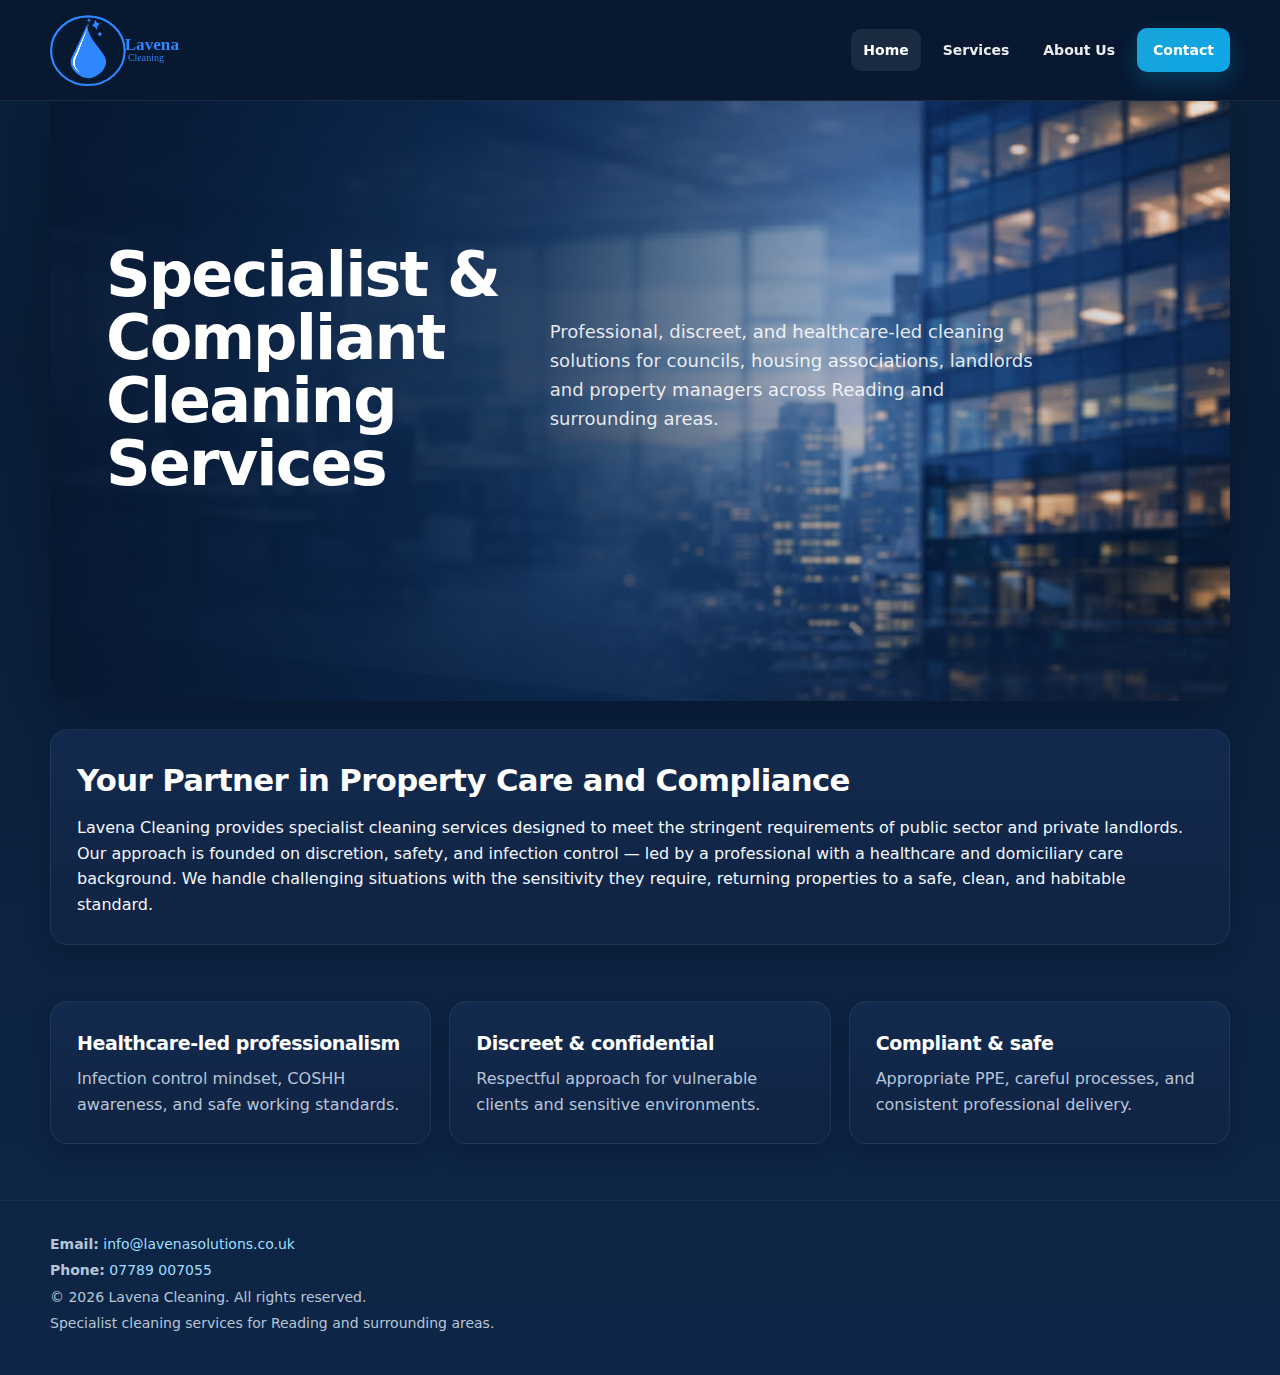
<file: index.html>
<!DOCTYPE html>
<html lang="en">

<head>
    <meta charset="UTF-8" />
    <meta name="viewport" content="width=device-width, initial-scale=1.0" />
    <title>Cleaning service - Specialist & Compliant Cleaning Services</title>
    <meta name="description"
        content="Professional, discreet, and compliant cleaning services in Reading and surrounding areas.Specialist in specialist cleaning.Call Lavena Solutions for expert cleaning." />
    <meta name="keywords" content="cleaning service, specialist cleaning Berkshire, compliant cleaning, Reading cleaning, Lavena Solutions" />
    <meta name="author" content="Lavena Solutions Ltd" /> 
    <meta name="google-site-verification" content="google-site-verification=jxVzGaOB8a62ZfOWArUS5bqnqWuIcEU7VLFA3ieTZ0w">
    <link rel="stylesheet" href="/css/style.css" />
    <link rel="sitemap" type="application/xml" href="/sitemap.xml" href="/sitemap.xml"/>
</head>

<body>

    <header class="site-header">
        <div class="container header-inner">
            <a class="brand" href="index.html" aria-label="Lavena Cleaning home">
                <img src="/assets/logo.svg" alt="Lavena Cleaning logo" />
            </a>

            <nav class="site-nav" aria-label="Primary">
                <button class="nav-toggle" aria-label="Toggle menu" aria-expanded="false">
                    <span></span><span></span><span></span>
                </button>

                <ul class="nav-links" id="primary-nav">
                    <li><a class="active" href="index.html">Home</a></li>
                    <li><a href="services/">Services</a></li>
                    <li><a href="about/">About Us</a></li>
                    <li><a class="nav-cta " href="contact/">Contact</a></li>
                </ul>
            </nav>
        </div>
    </header>

    <main>
        <section class="hero">
            <div class="container">
                <div class="hero-card">
                    <h1>Specialist & Compliant Cleaning Services</h1>
                    <p>Professional, discreet, and healthcare-led cleaning solutions for councils, housing associations,
                        landlords and property managers across Reading and surrounding areas.</p>
                    <div class="hero-actions">
                        <a class="btn primary" href="services/">Explore Services</a>
                        <a class="btn secondary" href="contact/">Request a Quote</a>
                    </div>
                </div>
            </div>
        </section>

        <section class="section">
            <div class="container">
                <div class="card">
                    <h2>Your Partner in Property Care and Compliance</h2>
                    <p>
                        Lavena Cleaning provides specialist cleaning services designed to meet the stringent
                        requirements of public sector and private landlords.
                        Our approach is founded on discretion, safety, and infection control — led by a professional
                        with a healthcare and domiciliary care background.
                        We handle challenging situations with the sensitivity they require, returning properties to a
                        safe, clean, and habitable standard.
                    </p>
                </div>
            </div>
        </section>

        <section class="section">
            <div class="container grid-3">
                <div class="card">
                    <h3>Healthcare-led professionalism</h3>
                    <p class="small">Infection control mindset, COSHH awareness, and safe working standards.</p>
                </div>
                <div class="card">
                    <h3>Discreet & confidential</h3>
                    <p class="small">Respectful approach for vulnerable clients and sensitive environments.</p>
                </div>
                <div class="card">
                    <h3>Compliant & safe</h3>
                    <p class="small">Appropriate PPE, careful processes, and consistent professional delivery.</p>
                </div>
            </div>
        </section>
    </main>

    <footer>
    <footer class="main-footer">
        <div class="container footer-inner">
            <div class="footer-contact">
                <p>
                    <strong>Email:</strong>
                    <a href="mailto:info@lavenasolutions.co.uk">
                        info@lavenasolutions.co.uk
                    </a>
                </p>
                <p>
                    <strong>Phone:</strong>
                    <a href="tel:+447789007055">
                        07789 007055
                    </a>
                </p>
            </div>
    
            <div class="footer-meta">
                <p class="small">
                    © 2026 Lavena Cleaning. All rights reserved.
                </p>
                <p class="small">
                    Specialist cleaning services for Reading and surrounding areas.
                </p>
            </div>
        </div>
    </footer>
    </footer>

    <script src="/js/main.js"></script>
</body>

</html>
</file>
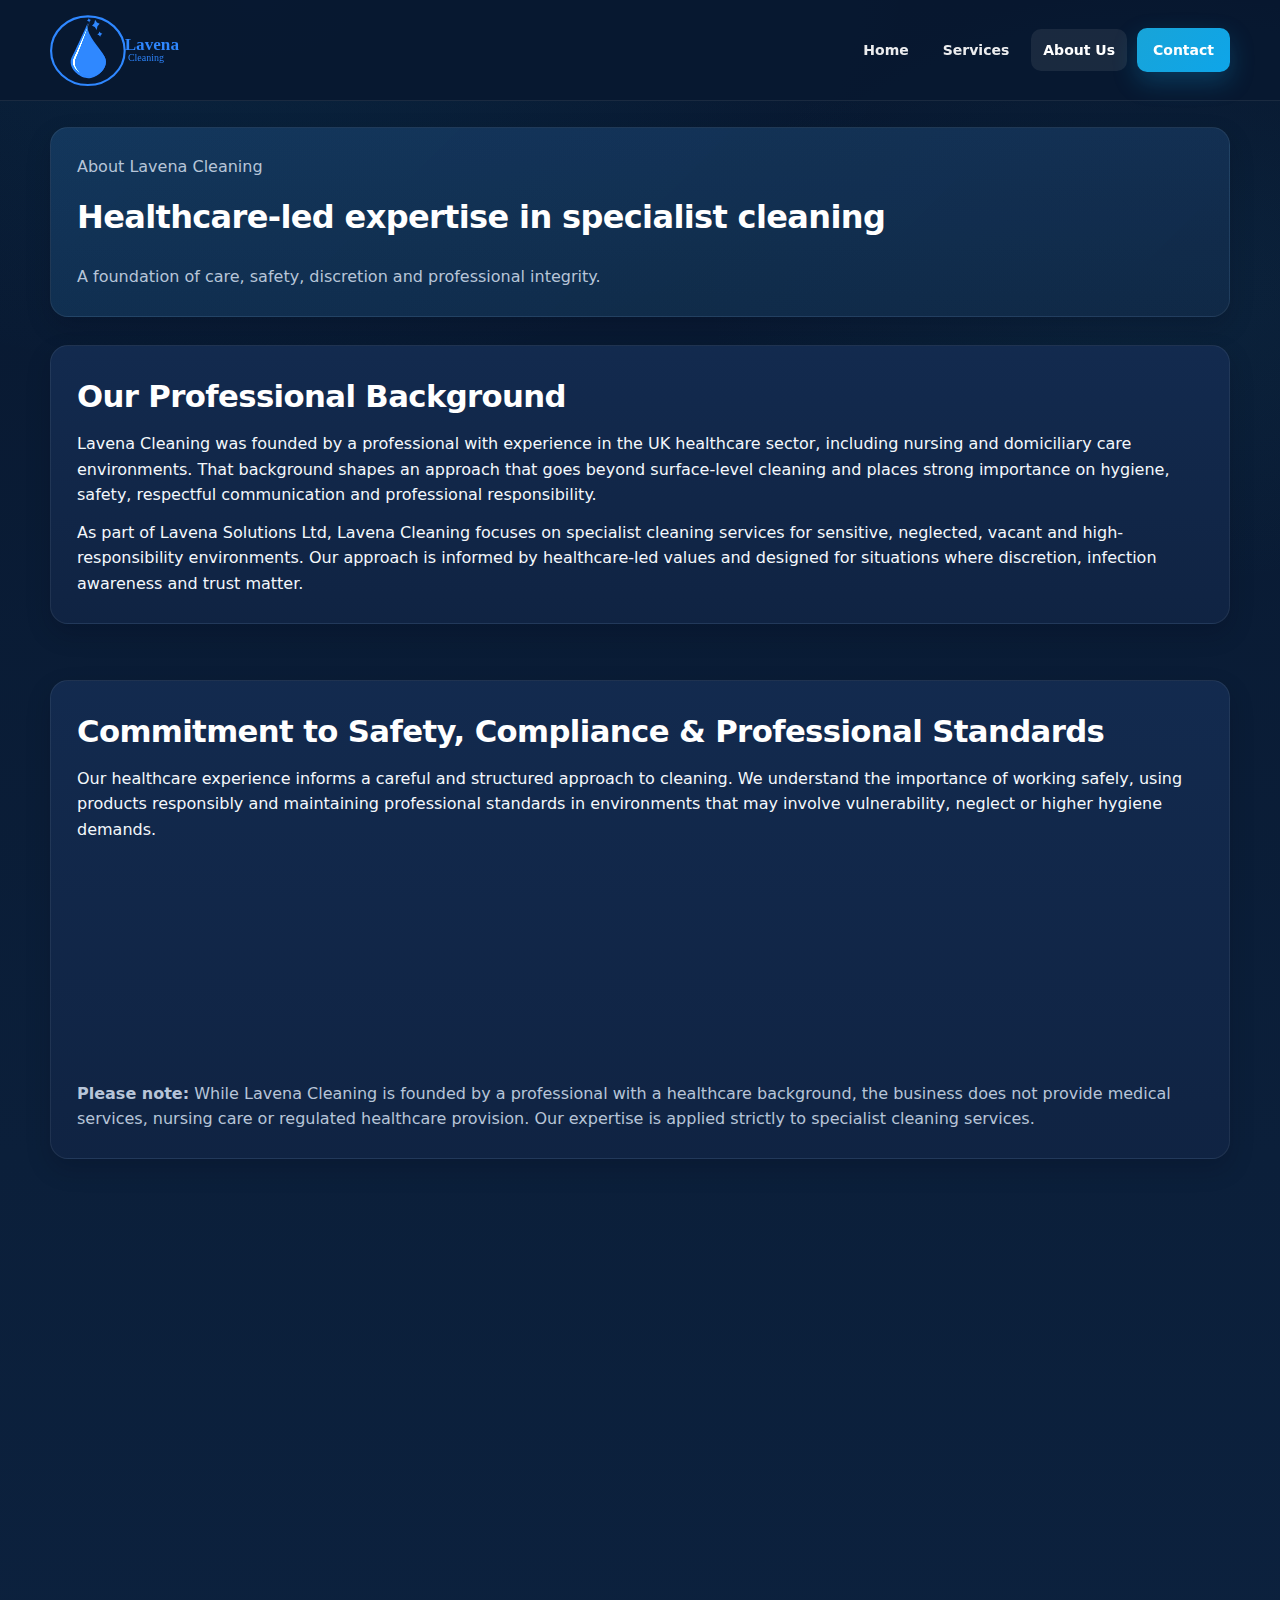
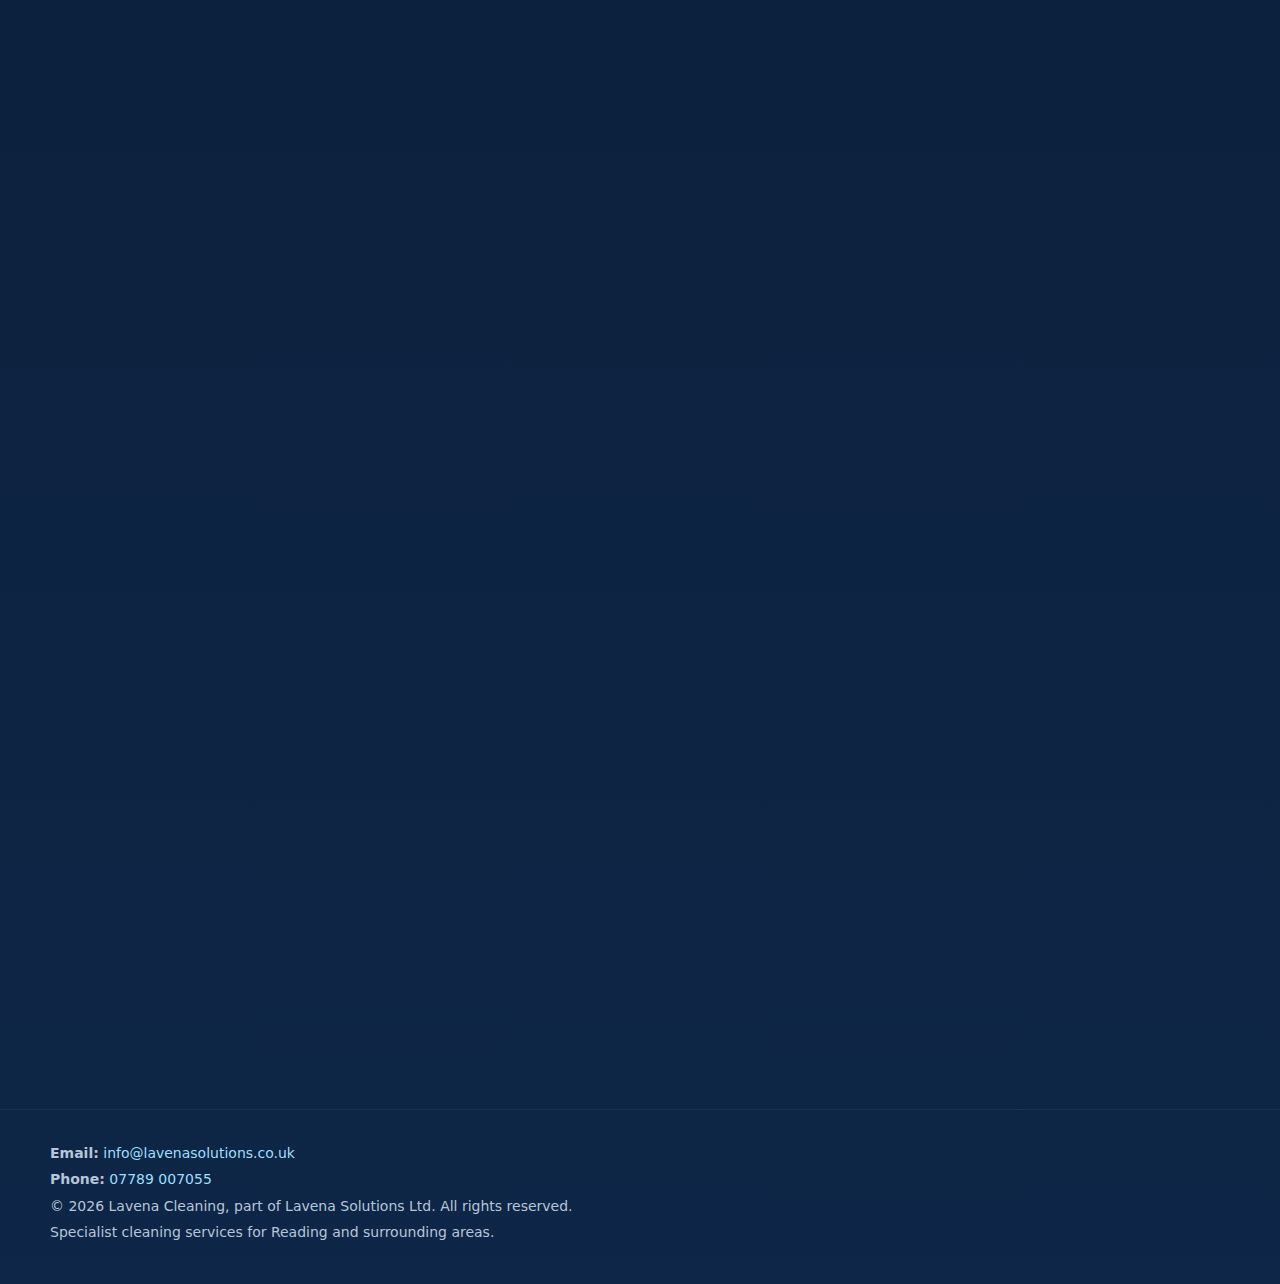
<file: about/index.html>
<!DOCTYPE html>
<html lang="en">

<head>
    <meta charset="UTF-8" />
    <meta name="viewport" content="width=device-width, initial-scale=1.0" />
    <title>About Lavena Cleaning | Healthcare-Led Specialist Cleaning</title>
    <meta name="description"
        content="Learn more about Lavena Cleaning, a healthcare-led specialist cleaning service in Reading with a strong focus on safety, discretion, infection awareness and professional standards." />
    <link rel="stylesheet" href="/css/style.css" />
</head>

<body>

    <header class="site-header">
        <div class="container header-inner">
            <a class="brand" href="../index.html" aria-label="Lavena Cleaning home">
                <img src="/assets/logo.svg" alt="Lavena Cleaning logo" />
            </a>

            <nav class="site-nav" aria-label="Primary">
                <button class="nav-toggle" aria-label="Toggle menu" aria-expanded="false">
                    <span></span><span></span><span></span>
                </button>

                <ul class="nav-links" id="primary-nav">
                    <li><a href="../index.html">Home</a></li>
                    <li><a href="../services/">Services</a></li>
                    <li><a class="active" href="../about/">About Us</a></li>
                    <li><a class="nav-cta" href="../contact/">Contact</a></li>
                </ul>
            </nav>
        </div>
    </header>

    <main>
        <!-- Page Header -->
        <section class="page-header">
            <div class="container">
                <div class="card reveal">
                    <p class="small">About Lavena Cleaning</p>
                    <h1>Healthcare-led expertise in specialist cleaning</h1>
                    <p class="small">
                        A foundation of care, safety, discretion and professional integrity.
                    </p>
                </div>
            </div>
        </section>

        <!-- About Intro -->
        <section class="section">
            <div class="container">
                <div class="card reveal">
                    <h2>Our Professional Background</h2>
                    <p>
                        Lavena Cleaning was founded by a professional with experience in the UK healthcare sector,
                        including nursing and domiciliary care environments. That background shapes an approach that
                        goes beyond surface-level cleaning and places strong importance on hygiene, safety, respectful
                        communication and professional responsibility.
                    </p>
                    <p>
                        As part of Lavena Solutions Ltd, Lavena Cleaning focuses on specialist cleaning services for
                        sensitive, neglected, vacant and high-responsibility environments. Our approach is informed by
                        healthcare-led values and designed for situations where discretion, infection awareness and
                        trust matter.
                    </p>
                </div>
            </div>
        </section>

        <!-- Standards / Safety -->
        <section class="section">
            <div class="container">
                <div class="card reveal">
                    <h2>Commitment to Safety, Compliance & Professional Standards</h2>
                    <p>
                        Our healthcare experience informs a careful and structured approach to cleaning. We understand
                        the importance of working safely, using products responsibly and maintaining professional
                        standards in environments that may involve vulnerability, neglect or higher hygiene demands.
                    </p>

                    <div class="grid-3">
                        <div class="card reveal">
                            <div class="service-title">
                                <div class="service-icon">✨</div>
                                <h3>Infection Awareness</h3>
                            </div>
                            <p class="small">
                                Cleaning informed by infection prevention and control principles, with strong awareness
                                of hygiene and safer surface sanitation.
                            </p>
                        </div>

                        <div class="card reveal">
                            <div class="service-title">
                                <div class="service-icon">🛡</div>
                                <h3>PPE & Safer Working</h3>
                            </div>
                            <p class="small">
                                Appropriate use of PPE and careful working practices to support safe and responsible
                                cleaning delivery.
                            </p>
                        </div>

                        <div class="card reveal">
                            <div class="service-title">
                                <div class="service-icon">🧪</div>
                                <h3>Chemical Safety</h3>
                            </div>
                            <p class="small">
                                Responsible use of cleaning products with awareness of COSHH principles, safe handling
                                and risk-conscious practice.
                            </p>
                        </div>
                    </div>

                    <p class="small" style="margin-top: 16px;">
                        <strong>Please note:</strong> While Lavena Cleaning is founded by a professional with a
                        healthcare background, the business does not provide medical services, nursing care or regulated
                        healthcare provision. Our expertise is applied strictly to specialist cleaning services.
                    </p>
                </div>
            </div>
        </section>

        <!-- Training & Certifications -->
        <section class="section certifications">
            <div class="container">
                <div class="card reveal">
                    <h2>Training & Certifications</h2>
                    <p class="small">
                        Our work is supported by training relevant to specialist cleaning, infection awareness and
                        chemical safety.
                    </p>

                    <div class="cert-logos">
                        <img src="/assets/cpd-certified.png" alt="CPD Certified training logo" />
                        <img src="/assets/rospa-assured.png" alt="RoSPA assured qualifications logo" />
                    </div>

                    <div class="grid-3">
                        <div class="card reveal">
                            <div class="service-title">
                                <div class="service-icon">☣</div>
                                <h3>Biohazard Cleaning Training</h3>
                            </div>
                            <p class="small">
                                Training in contamination awareness, safer working procedures, PPE use and responsible
                                handling in sensitive cleaning environments.
                            </p>
                        </div>

                        <div class="card reveal">
                            <div class="service-title">
                                <div class="service-icon">✨</div>
                                <h3>Infection Prevention & Control</h3>
                            </div>
                            <p class="small">
                                Training supporting hygiene-led cleaning practices and awareness of infection risks in
                                higher-responsibility settings.
                            </p>
                        </div>

                        <div class="card reveal">
                            <div class="service-title">
                                <div class="service-icon">🧪</div>
                                <h3>Chemical Competence for Cleaners</h3>
                            </div>
                            <p class="small">
                                Training focused on safer product use, chemical awareness and responsible cleaning
                                practice aligned with COSHH principles.
                            </p>
                        </div>
                    </div>

                    <p class="small cert-note">
                        Certificates are held by Lavena Solutions Ltd and are available on request.
                    </p>
                </div>
            </div>
        </section>

        <!-- Why Choose Us -->
        <section class="section">
            <div class="container grid-3">
                <div class="card reveal">
                    <div class="service-title">
                        <div class="service-icon">💙</div>
                        <h3>Healthcare-led mindset</h3>
                    </div>
                    <p class="small">
                        A professional background that brings greater awareness of hygiene, dignity and safer working
                        practices.
                    </p>
                </div>

                <div class="card reveal">
                    <div class="service-title">
                        <div class="service-icon">🤝</div>
                        <h3>Discreet & respectful</h3>
                    </div>
                    <p class="small">
                        Calm, non-judgemental and professional support for more sensitive property situations.
                    </p>
                </div>

                <div class="card reveal">
                    <div class="service-title">
                        <div class="service-icon">🎯</div>
                        <h3>Specialist focus</h3>
                    </div>
                    <p class="small">
                        A service built for environments that need more care, structure and responsibility than general
                        cleaning.
                    </p>
                </div>
            </div>
        </section>

        <!-- Policies & Procedures -->
        <section class="section">
            <div class="container">
                <div class="card reveal">
                    <h2>Policies & Procedures</h2>

                    <p class="small">
                        Lavena Cleaning works to clear policies and procedures designed to support safety,
                        confidentiality, compliance and professional standards. The documents below are available
                        for download.
                    </p>

                    <ul class="doc-list">
                        <li>
                            <a href="../assets/docs/lavena-policies-and-procedures.pdf" download>
                                Policies & Procedures (PDF)
                            </a>
                        </li>
                        <li>
                            <a href="../assets/docs/lavena-health-and-safety.pdf" download>
                                Health & Safety Statement (PDF)
                            </a>
                        </li>
                        <li>
                            <a href="../assets/docs/lavena-safeguarding.pdf" download>
                                Safeguarding Statement (PDF)
                            </a>
                        </li>
                        <li>
                            <a href="../assets/docs/lavena-terms-and-conditions.pdf" download>
                                Terms & Conditions (PDF)
                            </a>
                        </li>
                        <li>
                            <a href="../assets/docs/lavena-privacy-notice.pdf" download>
                                Privacy Notice (PDF)
                            </a>
                        </li>
                        <li>
                            <a href="../assets/docs/lavena-cookies-policy.pdf" download>
                                Cookies Policy (PDF)
                            </a>
                        </li>
                    </ul>
                </div>
            </div>
        </section>

        <!-- CTA -->
        <section class="section">
            <div class="container">
                <div class="card reveal">
                    <h2>Need professional specialist cleaning support?</h2>
                    <p class="small">
                        Contact Lavena Cleaning to discuss your requirements and find out how we can support your
                        property, project or sensitive cleaning situation.
                    </p>
                    <p>
                        <a class="nav-cta" href="../contact/">Get in Touch</a>
                    </p>
                </div>
            </div>
        </section>
    </main>

    <footer class="main-footer">
        <div class="container footer-inner">
            <div class="footer-contact">
                <p>
                    <strong>Email:</strong>
                    <a href="mailto:info@lavenasolutions.co.uk">
                        info@lavenasolutions.co.uk
                    </a>
                </p>
                <p>
                    <strong>Phone:</strong>
                    <a href="tel:+447789007055">
                        07789 007055
                    </a>
                </p>
            </div>

            <div class="footer-meta">
                <p class="small">
                    © 2026 Lavena Cleaning, part of Lavena Solutions Ltd. All rights reserved.
                </p>
                <p class="small">
                    Specialist cleaning services for Reading and surrounding areas.
                </p>
            </div>
        </div>
    </footer>

    <script src="/js/main.js"></script>
</body>

</html>
</file>
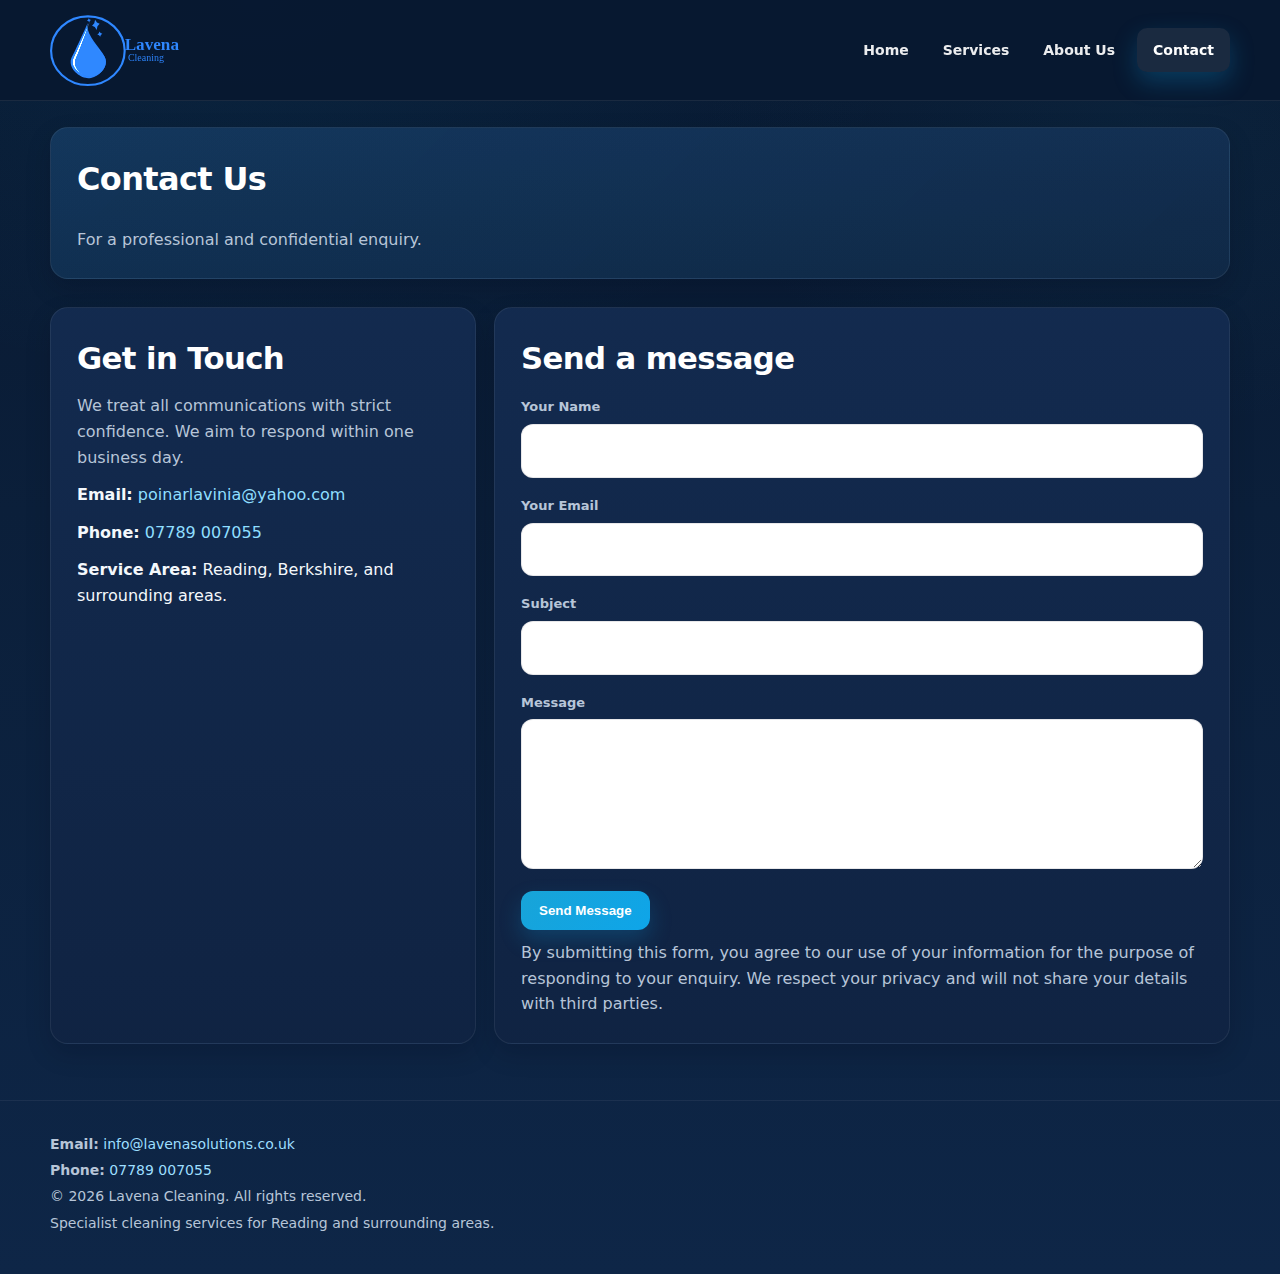
<file: contact/index.html>
<!DOCTYPE html>
<html lang="en">

<head>
    <meta charset="UTF-8" />
    <meta name="viewport" content="width=device-width, initial-scale=1.0" />
    <title>Contact Us - Lavena Cleaning</title>
    <meta name="description"
        content="Contact Lavena Cleaning for a confidential discussion about your specialist cleaning needs in Reading and surrounding areas." />
    <link rel="stylesheet" href="/css/style.css" />
</head>

<body>

    <header class="site-header">
        <div class="container header-inner">
            <a class="brand" href="../index.html" aria-label="Lavena Cleaning home">
                <img src="/assets/logo.svg" alt="Lavena Cleaning logo" />
            </a>

            <nav class="site-nav" aria-label="Primary">
                <button class="nav-toggle" aria-label="Toggle menu" aria-expanded="false">
                    <span></span><span></span><span></span>
                </button>

                <ul class="nav-links" id="primary-nav">
                    <li><a href="../index.html">Home</a></li>
                    <li><a href="../services/">Services</a></li>
                    <li><a href="../about/">About Us</a></li>
                    <li><a class="nav-cta active" href="contact/">Contact</a></li>
                </ul>
            </nav>
        </div>
    </header>

    <main>
        <section class="page-header">
            <div class="container">
                <div class="card">
                    <h1>Contact Us</h1>
                    <p class="small">For a professional and confidential enquiry.</p>
                </div>
            </div>
        </section>

        <section class="section">
            <div class="container grid-3" style="grid-template-columns: 1.1fr 1.9fr;">
                <div class="card">
                    <h2>Get in Touch</h2>
                    <p class="small">We treat all communications with strict confidence. We aim to respond within one
                        business day.</p>
                    <p><strong>Email:</strong> <a href="mailto:poinarlavinia@yahoo.com">poinarlavinia@yahoo.com</a></p>
                    <p><strong>Phone:</strong> <a href="tel:+447789007055">07789 007055</a></p>
                    <p><strong>Service Area:</strong> Reading, Berkshire, and surrounding areas.</p>
                </div>

                <div class="card">
                    <h2>Send a message</h2>

                    <form action="https://formspree.io/f/mykprren" method="post" data-formspree >
                        <div>
                            <label for="name">Your Name</label>
                            <input type="text" id="name" name="name" required />
                        </div>

                        <div>
                            <label for="email">Your Email</label>
                            <input type="email" id="email" name="email" required />
                        </div>

                        <div>
                            <label for="subject">Subject</label>
                            <input type="text" id="subject" name="subject" required />
                        </div>

                        <div>
                            <label for="message">Message</label>
                            <textarea id="message" name="message" required></textarea>
                        </div>

                        <div class="form-actions">
                            <button type="submit">Send Message</button>
                            <p class="form-success" hidden>Thank you for your message! We will get back to you shortly.</p>
                        </div>
                    </form>

                    <p class="small" style="margin-top:10px;">
                        By submitting this form, you agree to our use of your information for the purpose of
                        responding to your enquiry. We respect your privacy and will not share your details with third
                        parties.
                    </p>
                </div>
            </div>
        </section>
    </main>

    <footer>
    <footer class="main-footer">
        <div class="container footer-inner">
            <div class="footer-contact">
                <p>
                    <strong>Email:</strong>
                    <a href="mailto:info@lavenasolutions.co.uk">
                        info@lavenasolutions.co.uk
                    </a>
                </p>
                <p>
                    <strong>Phone:</strong>
                    <a href="tel:+447789007055">
                        07789 007055
                    </a>
                </p>
            </div>
    
            <div class="footer-meta">
                <p class="small">
                    © 2026 Lavena Cleaning. All rights reserved.
                </p>
                <p class="small">
                    Specialist cleaning services for Reading and surrounding areas.
                </p>
            </div>
        </div>
    </footer>
    </footer>

    <script src="/js/main.js"></script>
</body>

</html>
</file>
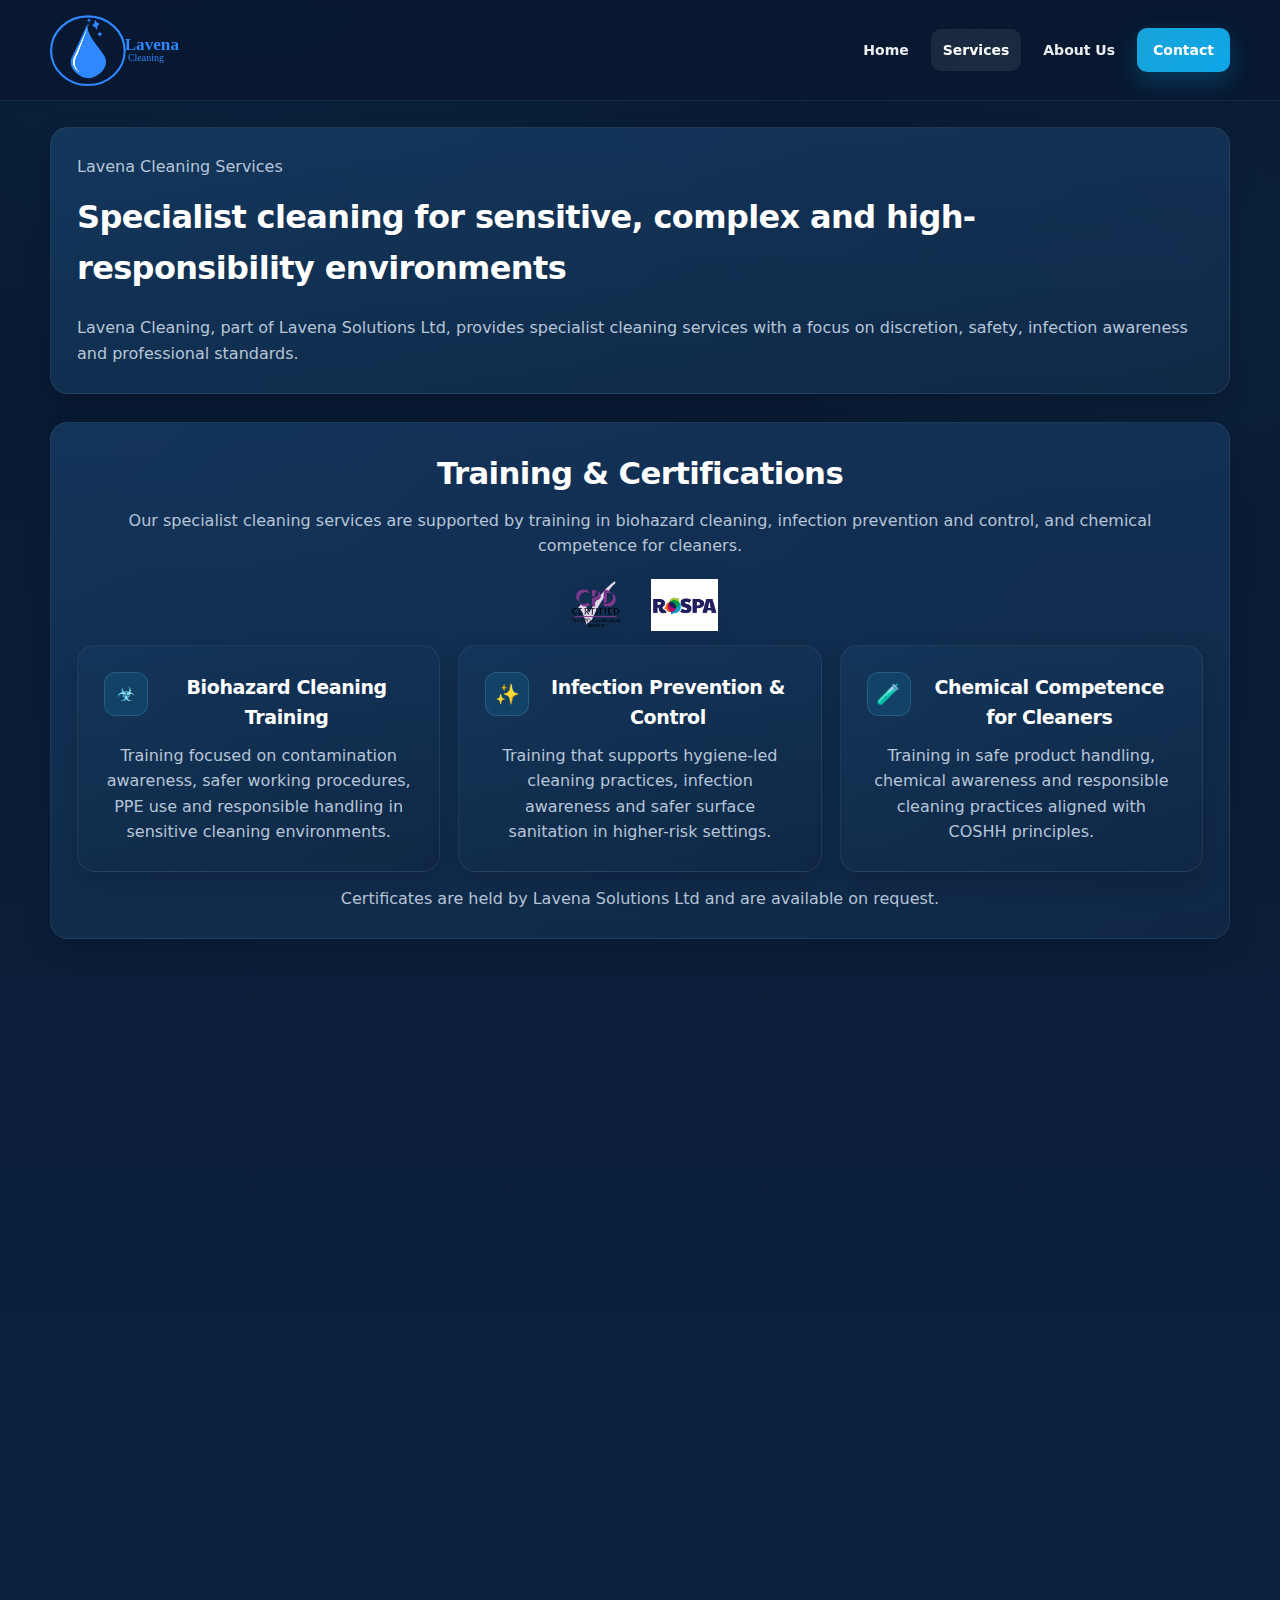
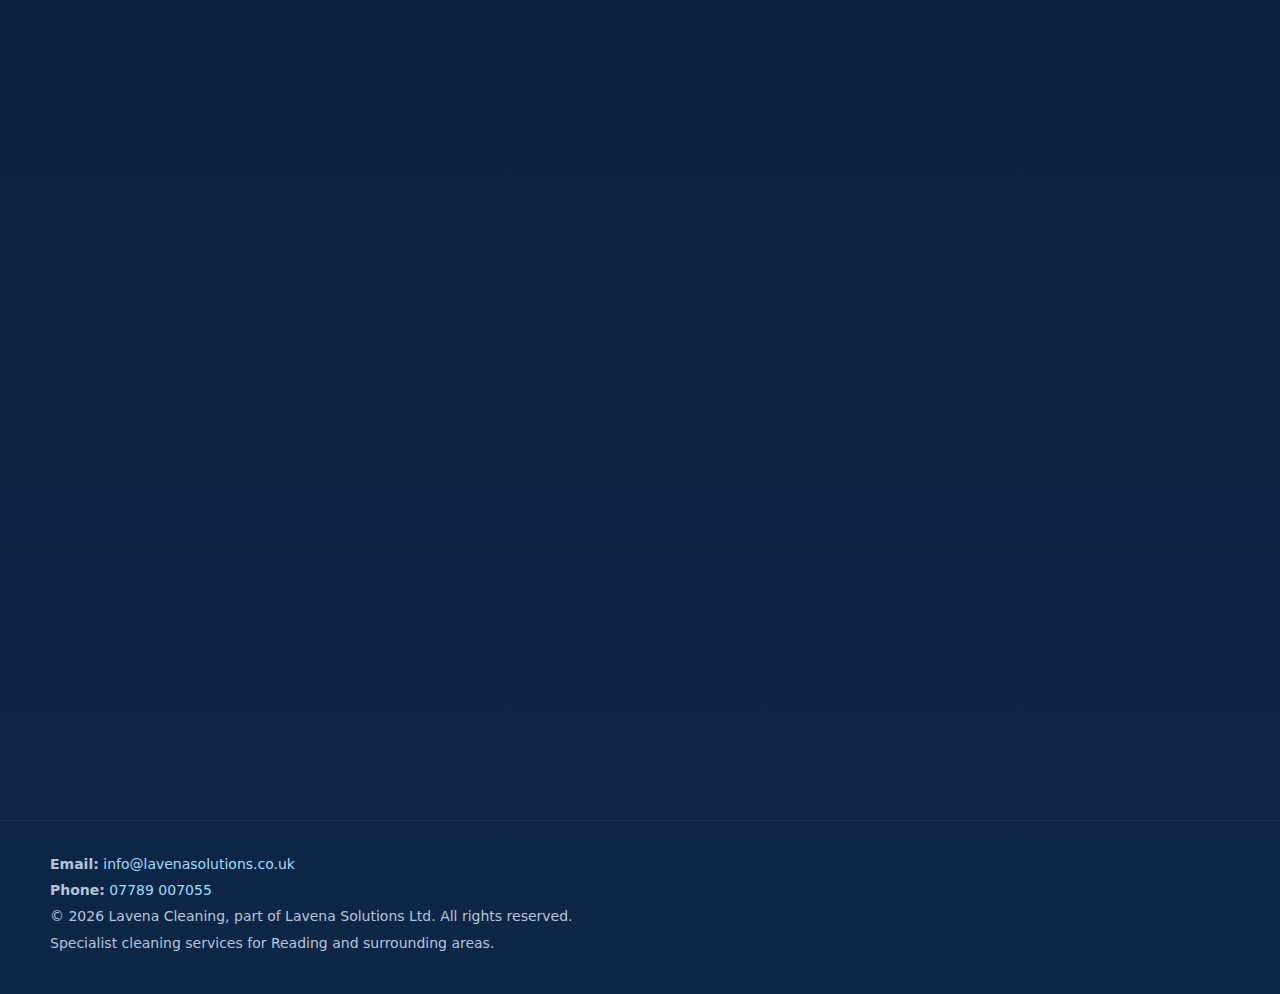
<file: services/index.html>
<!DOCTYPE html>
<html lang="en">

<head>
    <meta charset="UTF-8" />
    <meta name="viewport" content="width=device-width, initial-scale=1.0" />
    <title>Services | Lavena Cleaning</title>
    <meta name="description"
        content="Specialist cleaning services from Lavena Cleaning, including void property cleaning, trauma-informed cleaning, hoarding support, infection-aware cleaning and biohazard-trained cleaning support in Reading and surrounding areas." />
    <link rel="stylesheet" href="/css/style.css" />
</head>

<body>

    <header class="site-header">
        <div class="container header-inner">
            <a class="brand" href="../index.html" aria-label="Lavena Cleaning home">
                <img src="/assets/logo.svg" alt="Lavena Cleaning logo" />
            </a>

            <nav class="site-nav" aria-label="Primary">
                <button class="nav-toggle" aria-label="Toggle menu" aria-expanded="false">
                    <span></span><span></span><span></span>
                </button>

                <ul class="nav-links" id="primary-nav">
                    <li><a href="../index.html">Home</a></li>
                    <li><a class="active" href="../services/">Services</a></li>
                    <li><a href="../about/">About Us</a></li>
                    <li><a class="nav-cta" href="../contact/">Contact</a></li>
                </ul>
            </nav>
        </div>
    </header>

    <main>
        <!-- Page Header -->
        <section class="page-header">
            <div class="container">
                <div class="card reveal">
                    <p class="small">Lavena Cleaning Services</p>
                    <h1>Specialist cleaning for sensitive, complex and high-responsibility environments</h1>
                    <p class="small">
                        Lavena Cleaning, part of Lavena Solutions Ltd, provides specialist cleaning services
                        with a focus on discretion, safety, infection awareness and professional standards.
                    </p>
                </div>
            </div>
        </section>

        <!-- Certifications / Trust Section -->
        <section class="section certifications">
            <div class="container">
                <div class="card reveal">
                    <h2>Training & Certifications</h2>
                    <p class="small">
                        Our specialist cleaning services are supported by training in biohazard cleaning,
                        infection prevention and control, and chemical competence for cleaners.
                    </p>

                    <div class="cert-logos">
                        <img src="/assets/cpd-certified.png" alt="CPD Certified training logo" />
                        <img src="/assets/rospa-assured.png" alt="RoSPA assured qualifications logo" />
                    </div>

                    <div class="grid-3">
                        <div class="card reveal">
                            <div class="service-title">
                                <div class="service-icon">☣</div>
                                <h3>Biohazard Cleaning Training</h3>
                            </div>
                            <p class="small">
                                Training focused on contamination awareness, safer working procedures,
                                PPE use and responsible handling in sensitive cleaning environments.
                            </p>
                        </div>

                        <div class="card reveal">
                            <div class="service-title">
                                <div class="service-icon">✨</div>
                                <h3>Infection Prevention & Control</h3>
                            </div>
                            <p class="small">
                                Training that supports hygiene-led cleaning practices, infection awareness
                                and safer surface sanitation in higher-risk settings.
                            </p>
                        </div>

                        <div class="card reveal">
                            <div class="service-title">
                                <div class="service-icon">🧪</div>
                                <h3>Chemical Competence for Cleaners</h3>
                            </div>
                            <p class="small">
                                Training in safe product handling, chemical awareness and responsible cleaning
                                practices aligned with COSHH principles.
                            </p>
                        </div>
                    </div>

                    <p class="small cert-note">
                        Certificates are held by Lavena Solutions Ltd and are available on request.
                    </p>
                </div>
            </div>
        </section>

        <!-- Services Section -->
        <section class="section">
            <div class="container">
                <div class="card reveal">
                    <h2>Our Specialist Cleaning Services</h2>
                    <p class="small">
                        Tailored cleaning solutions for vacant, neglected, sensitive and high-responsibility properties.
                    </p>
                </div>

                <div class="grid-3" style="margin-top: 18px;">
                    <div class="card reveal">
                        <div class="service-title">
                            <div class="service-icon">🧼</div>
                            <h3>End of Tenancy & Void Property Cleaning</h3>
                        </div>
                        <p class="small">
                            Efficient, high-standard cleaning for void properties, tenancy handovers and property
                            turnarounds. Suitable for landlords, letting agents, housing providers and property
                            managers who need a reliable reset before reoccupation.
                        </p>
                    </div>

                    <div class="card reveal">
                        <div class="service-title">
                            <div class="service-icon">🛡</div>
                            <h3>Specialist & Trauma-Informed Cleaning</h3>
                        </div>
                        <p class="small">
                            Calm, discreet and professional cleaning for sensitive environments. Delivered with
                            respect, confidentiality and a safety-led approach for difficult circumstances and
                            emotionally sensitive spaces.
                        </p>
                    </div>

                    <div class="card reveal">
                        <div class="service-title">
                            <div class="service-icon">🏠</div>
                            <h3>Hoarding & Severe Neglect Cleaning</h3>
                        </div>
                        <p class="small">
                            Compassionate, non-judgemental cleaning to help restore safer, more habitable spaces.
                            Careful approach, clear structure and professionalism throughout the process.
                        </p>
                    </div>

                    <div class="card reveal">
                        <div class="service-title">
                            <div class="service-icon">☣</div>
                            <h3>Biohazard Cleaning Support</h3>
                        </div>
                        <p class="small">
                            Specialist cleaning delivered with training in biohazard awareness, contamination control,
                            PPE use and safer working procedures for more sensitive environments.
                        </p>
                    </div>

                    <div class="card reveal">
                        <div class="service-title">
                            <div class="service-icon">✨</div>
                            <h3>Infection-Aware Cleaning</h3>
                        </div>
                        <p class="small">
                            Cleaning carried out with infection prevention and control awareness for settings where
                            hygiene, sanitation and safer surface cleaning are especially important.
                        </p>
                    </div>

                    <div class="card reveal">
                        <div class="service-title">
                            <div class="service-icon">📋</div>
                            <h3>Property Support for Landlords & Managers</h3>
                        </div>
                        <p class="small">
                            Practical specialist cleaning support for landlords, housing providers and property managers
                            dealing with difficult handovers, neglected properties, voids or more sensitive cleaning
                            needs.
                        </p>
                    </div>
                </div>
            </div>
        </section>

        <!-- Why Choose Us -->
        <section class="section">
            <div class="container">
                <div class="card reveal">
                    <h2>Why Choose Lavena Cleaning</h2>
                    <div class="grid-3">
                        <div class="card reveal">
                            <div class="service-title">
                                <div class="service-icon">🎯</div>
                                <h3>Specialist Focus</h3>
                            </div>
                            <p class="small">
                                We focus on sensitive and specialist cleaning needs rather than standard general
                                cleaning.
                            </p>
                        </div>

                        <div class="card reveal">
                            <div class="service-title">
                                <div class="service-icon">🤝</div>
                                <h3>Professional & Discreet</h3>
                            </div>
                            <p class="small">
                                Respectful communication, calm service and a discreet approach in difficult
                                environments.
                            </p>
                        </div>

                        <div class="card reveal">
                            <div class="service-title">
                                <div class="service-icon">✔</div>
                                <h3>Safety-Led Approach</h3>
                            </div>
                            <p class="small">
                                Our work is guided by hygiene awareness, training-backed knowledge and responsible
                                cleaning practices.
                            </p>
                        </div>
                    </div>
                </div>
            </div>
        </section>

        <!-- CTA -->
        <section class="section">
            <div class="container">
                <div class="card reveal">
                    <h2>Need specialist cleaning support?</h2>
                    <p class="small">
                        If you are a landlord, property manager, housing provider or private client looking for
                        professional and discreet cleaning support, contact Lavena Cleaning to discuss your
                        requirements.
                    </p>
                    <p>
                        <a class="nav-cta" href="../contact/">Request a Quote</a>
                    </p>
                </div>
            </div>
        </section>
    </main>

    <footer class="main-footer">
        <div class="container footer-inner">
            <div class="footer-contact">
                <p>
                    <strong>Email:</strong>
                    <a href="mailto:info@lavenasolutions.co.uk">
                        info@lavenasolutions.co.uk
                    </a>
                </p>
                <p>
                    <strong>Phone:</strong>
                    <a href="tel:+447789007055">
                        07789 007055
                    </a>
                </p>
            </div>

            <div class="footer-meta">
                <p class="small">
                    © 2026 Lavena Cleaning, part of Lavena Solutions Ltd. All rights reserved.
                </p>
                <p class="small">
                    Specialist cleaning services for Reading and surrounding areas.
                </p>
            </div>
        </div>
    </footer>

    <script src="/js/main.js"></script>
</body>

</html>
</file>
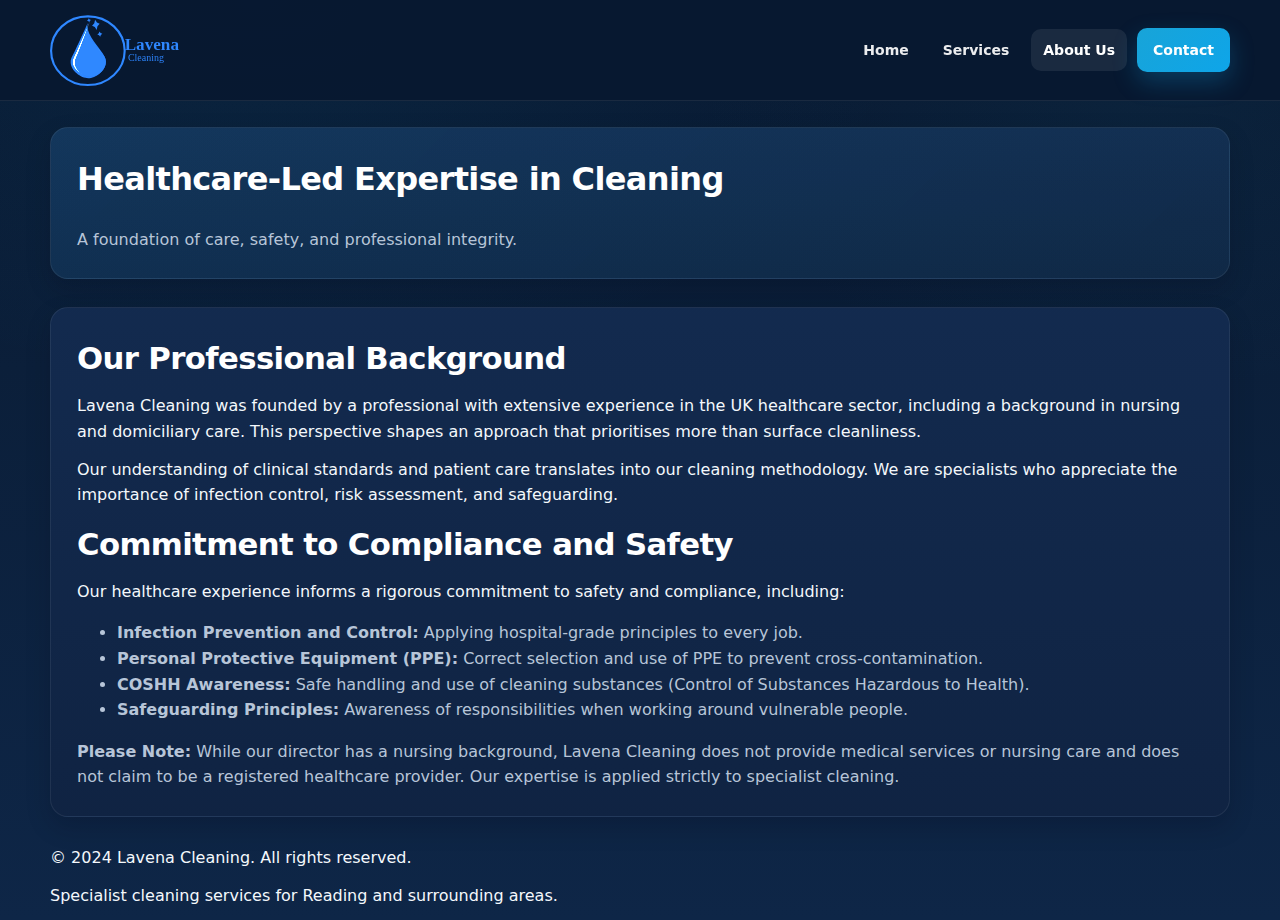
<file: about.html>
<!DOCTYPE html>
<html lang="en">

<head>
    <meta charset="UTF-8" />
    <meta name="viewport" content="width=device-width, initial-scale=1.0" />
    <title>About Us - Lavena Cleaning</title>
    <meta name="description"
        content="Healthcare-led approach to specialist cleaning with a focus on safety, compliance, and professional integrity." />
    <link rel="stylesheet" href="css/style.css" />
</head>

<body>

    <header class="site-header">
        <div class="container header-inner">
            <a class="brand" href="index.html" aria-label="Lavena Cleaning home">
                <img src="assets/logo.svg" alt="Lavena Cleaning logo" />
            </a>

            <nav class="site-nav" aria-label="Primary">
                <button class="nav-toggle" aria-label="Toggle menu" aria-expanded="false">
                    <span></span><span></span><span></span>
                </button>

                <ul class="nav-links" id="primary-nav">
                    <li><a href="index.html">Home</a></li>
                    <li><a href="services.html">Services</a></li>
                    <li><a class="active" href="about.html">About Us</a></li>
                    <li><a class="nav-cta" href="contact.html">Contact</a></li>
                </ul>
            </nav>
        </div>
    </header>

    <main>
        <section class="page-header">
            <div class="container">
                <div class="card">
                    <h1>Healthcare-Led Expertise in Cleaning</h1>
                    <p class="small">A foundation of care, safety, and professional integrity.</p>
                </div>
            </div>
        </section>

        <section class="section">
            <div class="container">
                <div class="card">
                    <h2>Our Professional Background</h2>
                    <p>
                        Lavena Cleaning was founded by a professional with extensive experience in the UK healthcare
                        sector, including a background in nursing and domiciliary care.
                        This perspective shapes an approach that prioritises more than surface cleanliness.
                    </p>
                    <p>
                        Our understanding of clinical standards and patient care translates into our cleaning
                        methodology.
                        We are specialists who appreciate the importance of infection control, risk assessment, and
                        safeguarding.
                    </p>

                    <h2>Commitment to Compliance and Safety</h2>
                    <p>Our healthcare experience informs a rigorous commitment to safety and compliance, including:</p>
                    <ul>
                        <li><strong>Infection Prevention and Control:</strong> Applying hospital-grade principles to
                            every job.</li>
                        <li><strong>Personal Protective Equipment (PPE):</strong> Correct selection and use of PPE to
                            prevent cross-contamination.</li>
                        <li><strong>COSHH Awareness:</strong> Safe handling and use of cleaning substances (Control of
                            Substances Hazardous to Health).</li>
                        <li><strong>Safeguarding Principles:</strong> Awareness of responsibilities when working around
                            vulnerable people.</li>
                    </ul>

                    <p class="small">
                        <strong>Please Note:</strong> While our director has a nursing background, Lavena Cleaning does
                        not provide medical services or nursing care and does not claim to be a registered healthcare
                        provider.
                        Our expertise is applied strictly to specialist cleaning.
                    </p>
                </div>
            </div>
        </section>
    </main>

    <footer>
        <div class="container">
            <p>&copy; 2024 Lavena Cleaning. All rights reserved.</p>
            <p>Specialist cleaning services for Reading and surrounding areas.</p>
        </div>
    </footer>

    <script src="js/main.js"></script>
</body>

</html>
</file>
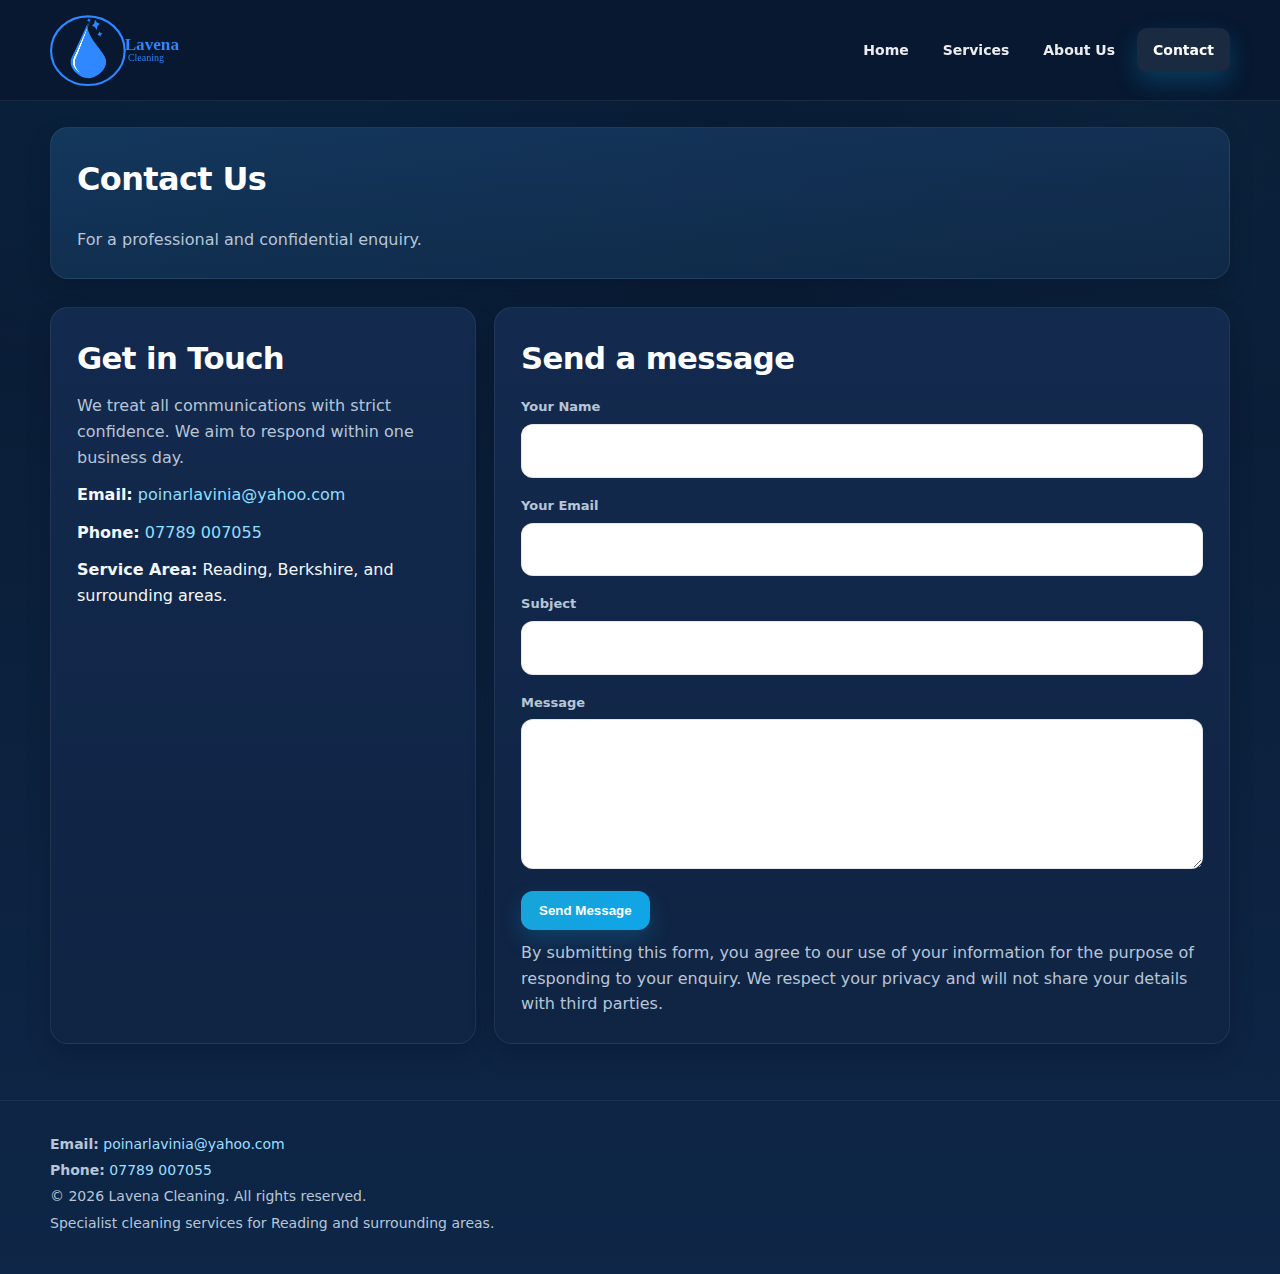
<file: contact.html>
<!DOCTYPE html>
<html lang="en">

<head>
    <meta charset="UTF-8" />
    <meta name="viewport" content="width=device-width, initial-scale=1.0" />
    <title>Contact Us - Lavena Cleaning</title>
    <meta name="description"
        content="Contact Lavena Cleaning for a confidential discussion about your specialist cleaning needs in Reading and surrounding areas." />
    <link rel="stylesheet" href="css/style.css" />
</head>

<body>

    <header class="site-header">
        <div class="container header-inner">
            <a class="brand" href="index.html" aria-label="Lavena Cleaning home">
                <img src="assets/logo.svg" alt="Lavena Cleaning logo" />
            </a>

            <nav class="site-nav" aria-label="Primary">
                <button class="nav-toggle" aria-label="Toggle menu" aria-expanded="false">
                    <span></span><span></span><span></span>
                </button>

                <ul class="nav-links" id="primary-nav">
                    <li><a href="index.html">Home</a></li>
                    <li><a href="services.html">Services</a></li>
                    <li><a href="about.html">About Us</a></li>
                    <li><a class="nav-cta active" href="contact.html">Contact</a></li>
                </ul>
            </nav>
        </div>
    </header>

    <main>
        <section class="page-header">
            <div class="container">
                <div class="card">
                    <h1>Contact Us</h1>
                    <p class="small">For a professional and confidential enquiry.</p>
                </div>
            </div>
        </section>

        <section class="section">
            <div class="container grid-3" style="grid-template-columns: 1.1fr 1.9fr;">
                <div class="card">
                    <h2>Get in Touch</h2>
                    <p class="small">We treat all communications with strict confidence. We aim to respond within one
                        business day.</p>
                    <p><strong>Email:</strong> <a href="mailto:poinarlavinia@yahoo.com">poinarlavinia@yahoo.com</a></p>
                    <p><strong>Phone:</strong> <a href="tel:+447789007055">07789 007055</a></p>
                    <p><strong>Service Area:</strong> Reading, Berkshire, and surrounding areas.</p>
                </div>

                <div class="card">
                    <h2>Send a message</h2>

                    <form action="https://formspree.io/f/mykprren" method="post" data-formspree >
                        <div>
                            <label for="name">Your Name</label>
                            <input type="text" id="name" name="name" required />
                        </div>

                        <div>
                            <label for="email">Your Email</label>
                            <input type="email" id="email" name="email" required />
                        </div>

                        <div>
                            <label for="subject">Subject</label>
                            <input type="text" id="subject" name="subject" required />
                        </div>

                        <div>
                            <label for="message">Message</label>
                            <textarea id="message" name="message" required></textarea>
                        </div>

                        <div class="form-actions">
                            <button type="submit">Send Message</button>
                            <p class="form-success" hidden>Thank you for your message! We will get back to you shortly.</p>
                        </div>
                    </form>

                    <p class="small" style="margin-top:10px;">
                        By submitting this form, you agree to our use of your information for the purpose of
                        responding to your enquiry. We respect your privacy and will not share your details with third
                        parties.
                    </p>
                </div>
            </div>
        </section>
    </main>

    <footer>
    <footer class="main-footer">
        <div class="container footer-inner">
            <div class="footer-contact">
                <p>
                    <strong>Email:</strong>
                    <a href="mailto:poinarlavinia@yahoo.com">
                        poinarlavinia@yahoo.com
                    </a>
                </p>
                <p>
                    <strong>Phone:</strong>
                    <a href="tel:+447789007055">
                        07789 007055
                    </a>
                </p>
            </div>
    
            <div class="footer-meta">
                <p class="small">
                    © 2026 Lavena Cleaning. All rights reserved.
                </p>
                <p class="small">
                    Specialist cleaning services for Reading and surrounding areas.
                </p>
            </div>
        </div>
    </footer>
    </footer>

    <script src="js/main.js"></script>
</body>

</html>
</file>
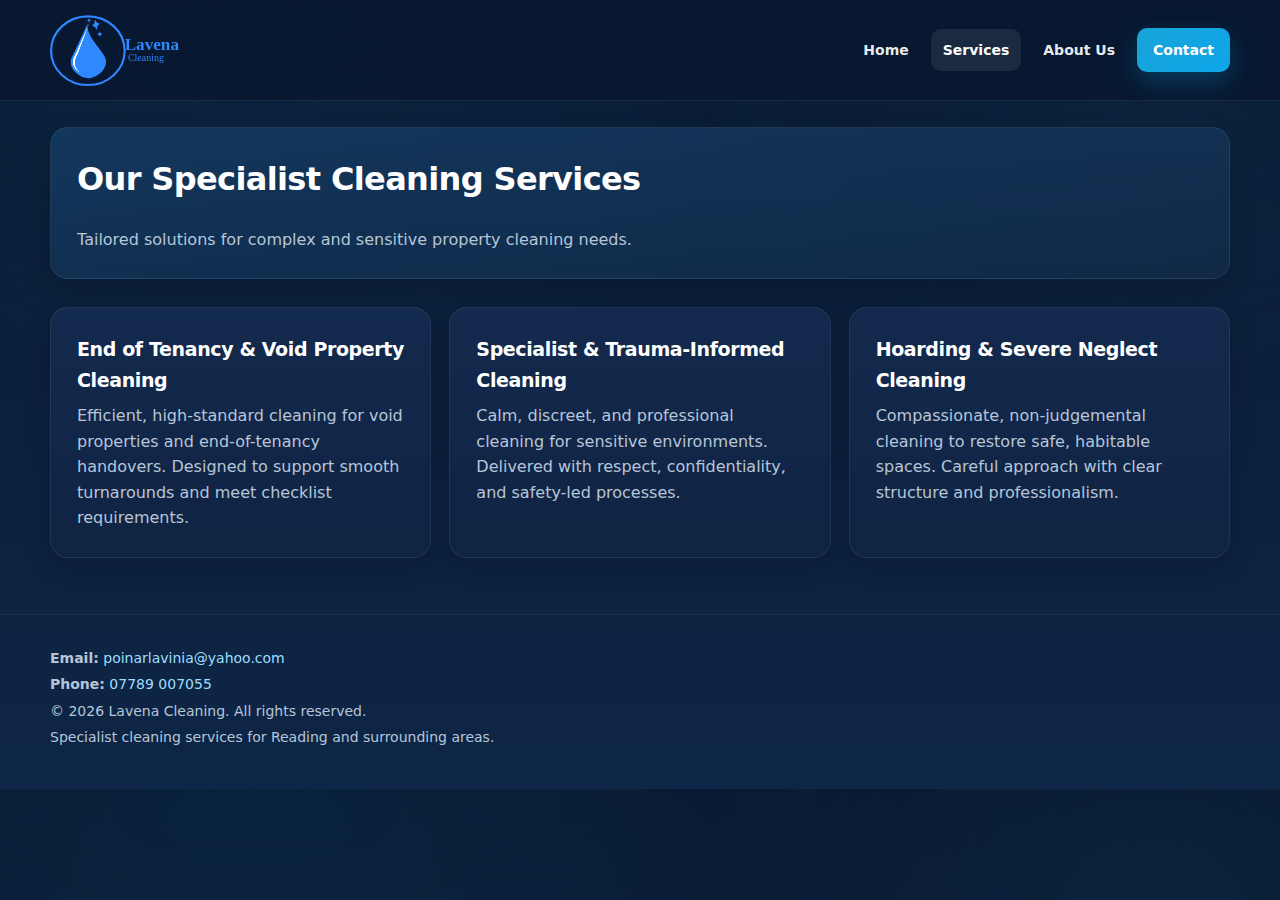
<file: services.html>
<!DOCTYPE html>
<html lang="en">

<head>
    <meta charset="UTF-8" />
    <meta name="viewport" content="width=device-width, initial-scale=1.0" />
    <title>Services - Lavena Cleaning</title>
    <meta name="description"
        content="Specialist cleaning services including end of tenancy/voids, trauma-informed cleaning and hoarding/severe neglect cleaning in Reading and surrounding areas." />
    <link rel="stylesheet" href="css/style.css" />
</head>

<body>

    <header class="site-header">
        <div class="container header-inner">
            <a class="brand" href="index.html" aria-label="Lavena Cleaning home">
                <img src="assets/logo.svg" alt="Lavena Cleaning logo" />
            </a>

            <nav class="site-nav" aria-label="Primary">
                <button class="nav-toggle" aria-label="Toggle menu" aria-expanded="false">
                    <span></span><span></span><span></span>
                </button>

                <ul class="nav-links" id="primary-nav">
                    <li><a href="index.html">Home</a></li>
                    <li><a class="active" href="services.html">Services</a></li>
                    <li><a href="about.html">About Us</a></li>
                    <li><a class="nav-cta" href="contact.html">Contact</a></li>
                </ul>
            </nav>
        </div>
    </header>

    <main>
        <section class="page-header">
            <div class="container">
                <div class="card">
                    <h1>Our Specialist Cleaning Services</h1>
                    <p class="small">Tailored solutions for complex and sensitive property cleaning needs.</p>
                </div>
            </div>
        </section>

        <section class="section">
            <div class="container grid-3">
                <div class="card">
                    <h3>End of Tenancy & Void Property Cleaning</h3>
                    <p class="small">
                        Efficient, high-standard cleaning for void properties and end-of-tenancy handovers.
                        Designed to support smooth turnarounds and meet checklist requirements.
                    </p>
                </div>

                <div class="card">
                    <h3>Specialist & Trauma-Informed Cleaning</h3>
                    <p class="small">
                        Calm, discreet, and professional cleaning for sensitive environments.
                        Delivered with respect, confidentiality, and safety-led processes.
                    </p>
                </div>

                <div class="card">
                    <h3>Hoarding & Severe Neglect Cleaning</h3>
                    <p class="small">
                        Compassionate, non-judgemental cleaning to restore safe, habitable spaces.
                        Careful approach with clear structure and professionalism.
                    </p>
                </div>
            </div>
        </section>
    </main>

    <footer>
        <footer class="main-footer">
            <div class="container footer-inner">
                <div class="footer-contact">
                    <p>
                        <strong>Email:</strong>
                        <a href="mailto:poinarlavinia@yahoo.com">
                            poinarlavinia@yahoo.com
                        </a>
                    </p>
                    <p>
                        <strong>Phone:</strong>
                        <a href="tel:+447789007055">
                            07789 007055
                        </a>
                    </p>
                </div>
        
                <div class="footer-meta">
                    <p class="small">
                        © 2026 Lavena Cleaning. All rights reserved.
                    </p>
                    <p class="small">
                        Specialist cleaning services for Reading and surrounding areas.
                    </p>
                </div>
            </div>
        </footer>
    </footer>

    <script src="js/main.js"></script>
</body>

</html>
</file>
<file: css/style.css>
:root {
    --bg: #081830;
    --surface: #102443;
    --surface-2: #132b4f;
    --surface-3: #17345f;
    --surface-dark: #0b1f3a;
    --surface-dark-2: #12345a;

    --text: #f4f8fc;
    --muted: #b7c5d8;
    --border: rgba(255, 255, 255, 0.08);

    --primary: #0f4c5c;
    --primary2: #1f6f8b;
    --accent: #18a4d8;
    --accent-strong: #0ea5e9;

    --white: #ffffff;
    --shadow: 0 14px 38px rgba(2, 6, 23, 0.28);
    --shadow-soft: 0 10px 24px rgba(2, 6, 23, 0.18);

    --radius: 18px;
    --radius-sm: 12px;
    --container: 1180px;
}
* {
    box-sizing: border-box;
}

html,
body {
    margin: 0;
    padding: 0;
}

html {
    scroll-behavior: smooth;
}

body {
    font-family: system-ui, -apple-system, Segoe UI, Roboto, Arial, sans-serif;
    background:
        radial-gradient(1200px 700px at 20% 0%, rgba(24, 164, 216, 0.08), transparent 55%),
        radial-gradient(900px 600px at 90% 10%, rgba(31, 111, 139, 0.10), transparent 50%),
        linear-gradient(180deg, #081830 0%, #0b1f3a 40%, #0e2647 100%);
    color: var(--text);
    line-height: 1.6;
}

img {
    max-width: 100%;
    display: block;
}

a {
    color: #8fdfff;
    text-decoration: none;
    transition: all 0.2s ease;
}

a:hover {
    color: #c8f1ff;
}

input,
textarea {
    width: 100%;
    padding: 13px 14px;
    border-radius: 12px;
    border: 1px solid rgba(255, 255, 255, 0.10);
    background: rgba(255, 255, 255, 0.04);
    font: inherit;
    color: var(--white);
    transition: border-color 0.2s ease, box-shadow 0.2s ease;
}

input::placeholder,
textarea::placeholder {
    color: rgba(255, 255, 255, 0.45);
}

.container {
    width: min(var(--container), calc(100% - 32px));
    margin: 0 auto;
}

/* Header */
.site-header {
    position: sticky;
    top: 0;
    z-index: 100;
    background: rgba(8, 24, 48, 0.92);
    -webkit-backdrop-filter: blur(12px);
    border-bottom: 1px solid rgba(255, 255, 255, 0.08);
}

.header-inner {
    display: flex;
    align-items: center;
    justify-content: space-between;
    min-height: 82px;
    gap: 20px;
    padding: 10px 0;
}

.brand {
    display: flex;
    align-items: center;
    gap: 10px;
    padding: 0;
    background: none;
}

.brand img {
    height: 80px;
    width: auto;
    filter: brightness(3.2) contrast(1.2);
   
}

@media (min-width: 1024px) {
    .brand img {
        width: 200px;
    }
}

.site-nav {
    position: relative;
}

.nav-links {
    display: flex;
    align-items: center;
    gap: 10px;
    list-style: none;
    margin: 0;
    padding: 0;
}

.nav-links a {
    color: rgba(255, 255, 255, 0.92);
    display: inline-block;
    padding: 10px 12px;
    border-radius: 10px;
    font-size: 14px;
    font-weight: 700;
}

.nav-links a:hover,
.nav-links a.active {
    color: var(--white);
    background: rgba(255, 255, 255, 0.08);
}

.nav-cta {
    background: linear-gradient(135deg, var(--accent), var(--accent-strong));
    color: var(--white) !important;
    padding: 11px 16px !important;
    border-radius: 10px;
    box-shadow: 0 10px 24px rgba(14, 165, 233, 0.25);
}

.nav-cta:hover {
    filter: brightness(1.04);
}

.nav-toggle {
    display: none;
    width: 44px;
    height: 44px;
    border: 1px solid rgba(255, 255, 255, 0.16);
    border-radius: 12px;
    background: rgba(255, 255, 255, 0.06);
    cursor: pointer;
}

.nav-toggle span {
    display: block;
    width: 18px;
    height: 2px;
    background: var(--white);
    margin: 5px auto;
    border-radius: 4px;
}

/* Hero */
.hero {
    padding: 0;
}

.hero-card {
    position: relative;
    overflow: hidden;
    border-radius: 0 0 24px 24px;
    min-height: 600px;
    display: flex;
    align-items: center;
    box-shadow: var(--shadow);
    background:
        linear-gradient(90deg, rgba(6, 23, 48, 0.92) 0%, rgba(10, 40, 78, 0.82) 42%, rgba(10, 40, 78, 0.30) 68%, rgba(10, 40, 78, 0.08) 100%),
        url("/assets/hero-cleaning.jpg") center right / cover no-repeat;
    color: var(--white);
    padding: 70px 56px 120px;
}

.hero-card::after {
    content: "";
    position: absolute;
    inset: auto 0 0 0;
    height: 110px;
    background: linear-gradient(180deg, rgba(8, 24, 48, 0) 0%, rgba(8, 24, 48, 0.20) 100%);
    pointer-events: none;
}

.hero-content {
    position: relative;
    z-index: 2;
    max-width: 610px;
}

.hero h1 {
    margin: 0 0 14px;
    font-size: clamp(36px, 5vw, 62px);
    line-height: 1.02;
    letter-spacing: -0.03em;
    color: var(--white);
}

.hero p {
    margin: 0;
    color: rgba(255, 255, 255, 0.88);
    font-size: 18px;
    max-width: 58ch;
}

.hero .small {
    display: inline-block;
    margin-bottom: 14px;
    color: #7ed8ff;
    font-size: 13px;
    font-weight: 800;
    letter-spacing: 0.08em;
    text-transform: uppercase;
}

.hero-actions {
    margin-top: 28px;
    display: flex;
    gap: 14px;
    flex-wrap: wrap;
}

.hero-card {
    animation: heroFadeUp 0.9s ease both;
}

.hero-content>* {
    opacity: 0;
    transform: translateY(18px);
    animation: heroItemUp 0.7s ease forwards;
}

.hero-content .small {
    animation-delay: 0.12s;
}

.hero-content h1 {
    animation-delay: 0.22s;
}

.hero-content p {
    animation-delay: 0.34s;
}

.hero-actions {
    animation-delay: 0.46s;
    opacity: 0;
    transform: translateY(18px);
    animation: heroItemUp 0.7s ease forwards;
}

.hero-highlights {
    animation: heroItemUp 0.8s ease 0.58s forwards;
    opacity: 0;
    transform: translateY(18px);
}

@keyframes heroFadeUp {
    from {
        opacity: 0;
        transform: translateY(26px);
    }

    to {
        opacity: 1;
        transform: translateY(0);
    }
}

@keyframes heroItemUp {
    from {
        opacity: 0;
        transform: translateY(18px);
    }

    to {
        opacity: 1;
        transform: translateY(0);
    }
}

.btn {
    display: inline-flex;
    align-items: center;
    justify-content: center;
    min-height: 48px;
    padding: 12px 20px;
    border-radius: 12px;
    font-weight: 800;
    text-decoration: none;
    transition: all 0.2s ease;
}

.btn:hover {
    transform: translateY(-1px);
}

.btn.primary {
    background: linear-gradient(135deg, var(--accent), var(--accent-strong));
    color: var(--white);
    box-shadow: 0 12px 24px rgba(14, 165, 233, 0.22);
}

.btn.secondary {
    background: transparent;
    color: var(--white);
    border: 1px solid rgba(255, 255, 255, 0.28);
}

/* Hero feature boxes */
.hero-highlights {
    position: absolute;
    left: 56px;
    right: 56px;
    bottom: 24px;
    z-index: 3;
    display: grid;
    grid-template-columns: repeat(3, 1fr);
    gap: 14px;
}

.highlight-box {
    display: flex;
    align-items: center;
    gap: 12px;
    min-height: 82px;
    padding: 16px 18px;
    border: 1px solid rgba(126, 216, 255, 0.20);
    background: rgba(9, 31, 60, 0.55);
    -webkit-backdrop-filter: blur(8px);
    backdrop-filter: blur(8px);
    color: var(--white);
    border-radius: 14px;
}

.highlight-box span {
    font-size: 15px;
    font-weight: 700;
    line-height: 1.3;
}

.highlight-icon {
    width: 42px;
    height: 42px;
    border-radius: 10px;
    display: grid;
    place-items: center;
    background: rgba(24, 164, 216, 0.14);
    color: #8be2ff;
    font-weight: 900;
    flex-shrink: 0;
}

/* Sections */
.section {
    padding: 28px 0;
}

.card {
    background: linear-gradient(180deg, rgba(19, 43, 79, 0.98) 0%, rgba(16, 36, 67, 0.98) 100%);
    border: 1px solid rgba(255, 255, 255, 0.07);
    border-radius: var(--radius);
    box-shadow: var(--shadow-soft);
    padding: 26px;
}

.grid-3 {
    display: grid;
    grid-template-columns: repeat(3, 1fr);
    gap: 18px;
}

h1,
h2,
h3 {
    margin-top: 0;
    letter-spacing: -0.02em;
    color: var(--white);
}

h2 {
    margin-bottom: 10px;
    font-size: clamp(24px, 2.4vw, 34px);
}

h3 {
    margin-bottom: 8px;
    font-size: 19px;
}

p {
    margin: 0 0 12px;
}

.small,
label,
li {
    color: var(--muted);
}

/* Page header */
.page-header {
    padding: 26px 0 0;
}

.page-header .card {
    background:
        linear-gradient(135deg, rgba(24, 164, 216, 0.10), rgba(15, 76, 92, 0.12)),
        linear-gradient(180deg, rgba(19, 43, 79, 0.98) 0%, rgba(16, 36, 67, 0.98) 100%);
}

/* Certifications */
.certifications .card {
    text-align: center;
    background:
        linear-gradient(135deg, rgba(24, 164, 216, 0.08), rgba(15, 76, 92, 0.10)),
        linear-gradient(180deg, rgba(19, 43, 79, 0.98) 0%, rgba(16, 36, 67, 0.98) 100%);
}

.cert-logos {
    display: flex;
    justify-content: center;
    align-items: center;
    gap: 22px;
    flex-wrap: wrap;
    margin: 20px 0 14px;
}

.cert-logos img {
    height: 52px;
    width: auto;
    max-width: 160px;
    object-fit: contain;
    filter: drop-shadow(0 6px 12px rgba(2, 6, 23, 0.08));
}

.cert-note {
    margin-top: 14px;
}

/* Forms */
form {
    display: grid;
    gap: 14px;
}

label {
    display: inline-block;
    margin-bottom: 6px;
    font-weight: 700;
    font-size: 13px;
    color: var(--muted);
}

input,
textarea {
    width: 100%;
    padding: 13px 14px;
    border-radius: 12px;
    border: 1px solid rgba(15, 23, 42, 0.10);
    background: #fff;
    font: inherit;
    color: var(--text);
    transition: border-color 0.2s ease, box-shadow 0.2s ease;
}

input:focus,
textarea:focus {
    outline: none;
    border-color: rgba(24, 164, 216, 0.50);
    box-shadow: 0 0 0 4px rgba(24, 164, 216, 0.10);
}

textarea {
    min-height: 150px;
    resize: vertical;
}

.form-actions {
    display: flex;
    align-items: center;
    justify-content: flex-start;
    gap: 12px;
    flex-wrap: wrap;
}

button {
    padding: 12px 18px;
    border-radius: 12px;
    border: 0;
    cursor: pointer;
    color: var(--white);
    font-weight: 800;
    background: linear-gradient(135deg, var(--accent), var(--accent-strong));
    box-shadow: 0 10px 22px rgba(14, 165, 233, 0.22);
    transition: 0.2s ease;
}

button:hover {
    transform: translateY(-1px);
    filter: brightness(1.03);
}

.form-success {
    margin-top: 0;
    padding: 12px 16px;
    border-radius: 10px;
    background: rgba(20, 140, 120, 0.12);
    color: #0f5c52;
    font-size: 14px;
    border: 1px solid rgba(20, 140, 120, 0.25);
}

/* Documents */
.doc-list {
    margin-top: 14px;
    padding-left: 18px;
}

.doc-list li {
    margin: 10px 0;
}

.doc-list a {
    font-weight: 600;
}

/* Footer */
.main-footer {
    margin-top: 28px;
    padding: 28px 0 36px;
    background: transparent;
    border-top: 1px solid rgba(255, 255, 255, 0.06);
}

.footer-contact p,
.footer-meta p {
    margin: 4px 0;
    font-size: 14px;
    color: var(--muted);
}

.footer-contact a {
    color: #9ddfff;
}

/* Utilities */
.card>*:last-child,
.section .card p:last-child,
.section .card ul:last-child {
    margin-bottom: 0;
}

/* Responsive */
@media (max-width: 1024px) {
    .hero-card {
        min-height: 560px;
        padding: 56px 34px 120px;
        background-position: 68% center;
    }

    .hero-highlights {
        left: 34px;
        right: 34px;
    }
}

@media (max-width: 900px) {

    .grid-3,
    .hero-highlights {
        grid-template-columns: 1fr !important;
    }

    .hero-card {
        min-height: auto;
        padding: 42px 24px 24px;
        background:
            linear-gradient(180deg, rgba(6, 23, 48, 0.92) 0%, rgba(10, 40, 78, 0.82) 60%, rgba(10, 40, 78, 0.72) 100%),
            url("/assets/hero-cleaning.jpg") center / cover no-repeat;
    }

    .hero-content {
        max-width: 100%;
    }

    .hero-highlights {
        position: static;
        margin-top: 24px;
    }

    .cert-logos img {
        height: 44px;
    }
}

@media (max-width: 768px) {
    .header-inner {
        min-height: 72px;
        padding: 10px 0;
    }

    .brand img {
        width: 145px;
    }

    .nav-toggle {
        display: inline-block;
    }

    .nav-links {
        display: none;
        position: absolute;
        right: 0;
        top: 54px;
        flex-direction: column;
        align-items: stretch;
        width: 235px;
        background: #0d2343;
        border: 1px solid rgba(255, 255, 255, 0.10);
        border-radius: 14px;
        padding: 10px;
        box-shadow: var(--shadow);
    }

    .nav-links.open {
        display: flex;
    }

    .nav-links a {
        color: var(--white);
        padding: 10px 12px;
    }

    .nav-cta {
        text-align: center;
    }

    .section {
        padding: 34px 0;
    }

    .page-header {
        padding-top: 18px;
    }

    .card {
        padding: 20px;
    }

    .hero h1 {
        font-size: 34px;
    }

    .hero p {
        font-size: 16px;
    }

    .form-actions button {
        width: 100%;
    }
}

.service-title {
    display: flex;
    align-items: flex-start;
    gap: 12px;
    margin-bottom: 10px;
}

.service-title h3 {
    margin: 0;
}

.service-icon {
    width: 44px;
    height: 44px;
    border-radius: 12px;
    display: grid;
    place-items: center;
    flex-shrink: 0;
    font-size: 20px;
    background: rgba(24, 164, 216, 0.14);
    border: 1px solid rgba(126, 216, 255, 0.18);
    color: #8be2ff;
}

.reveal {
    opacity: 0;
    transform: translateY(30px);
    transition: opacity 0.8s ease, transform 0.8s ease;
}

.reveal.show {
    opacity: 1;
    transform: translateY(0);
}
.contact-layout {
    align-items: stretch;
}

.contact-layout .card {
    height: 100%;
}
</file>
